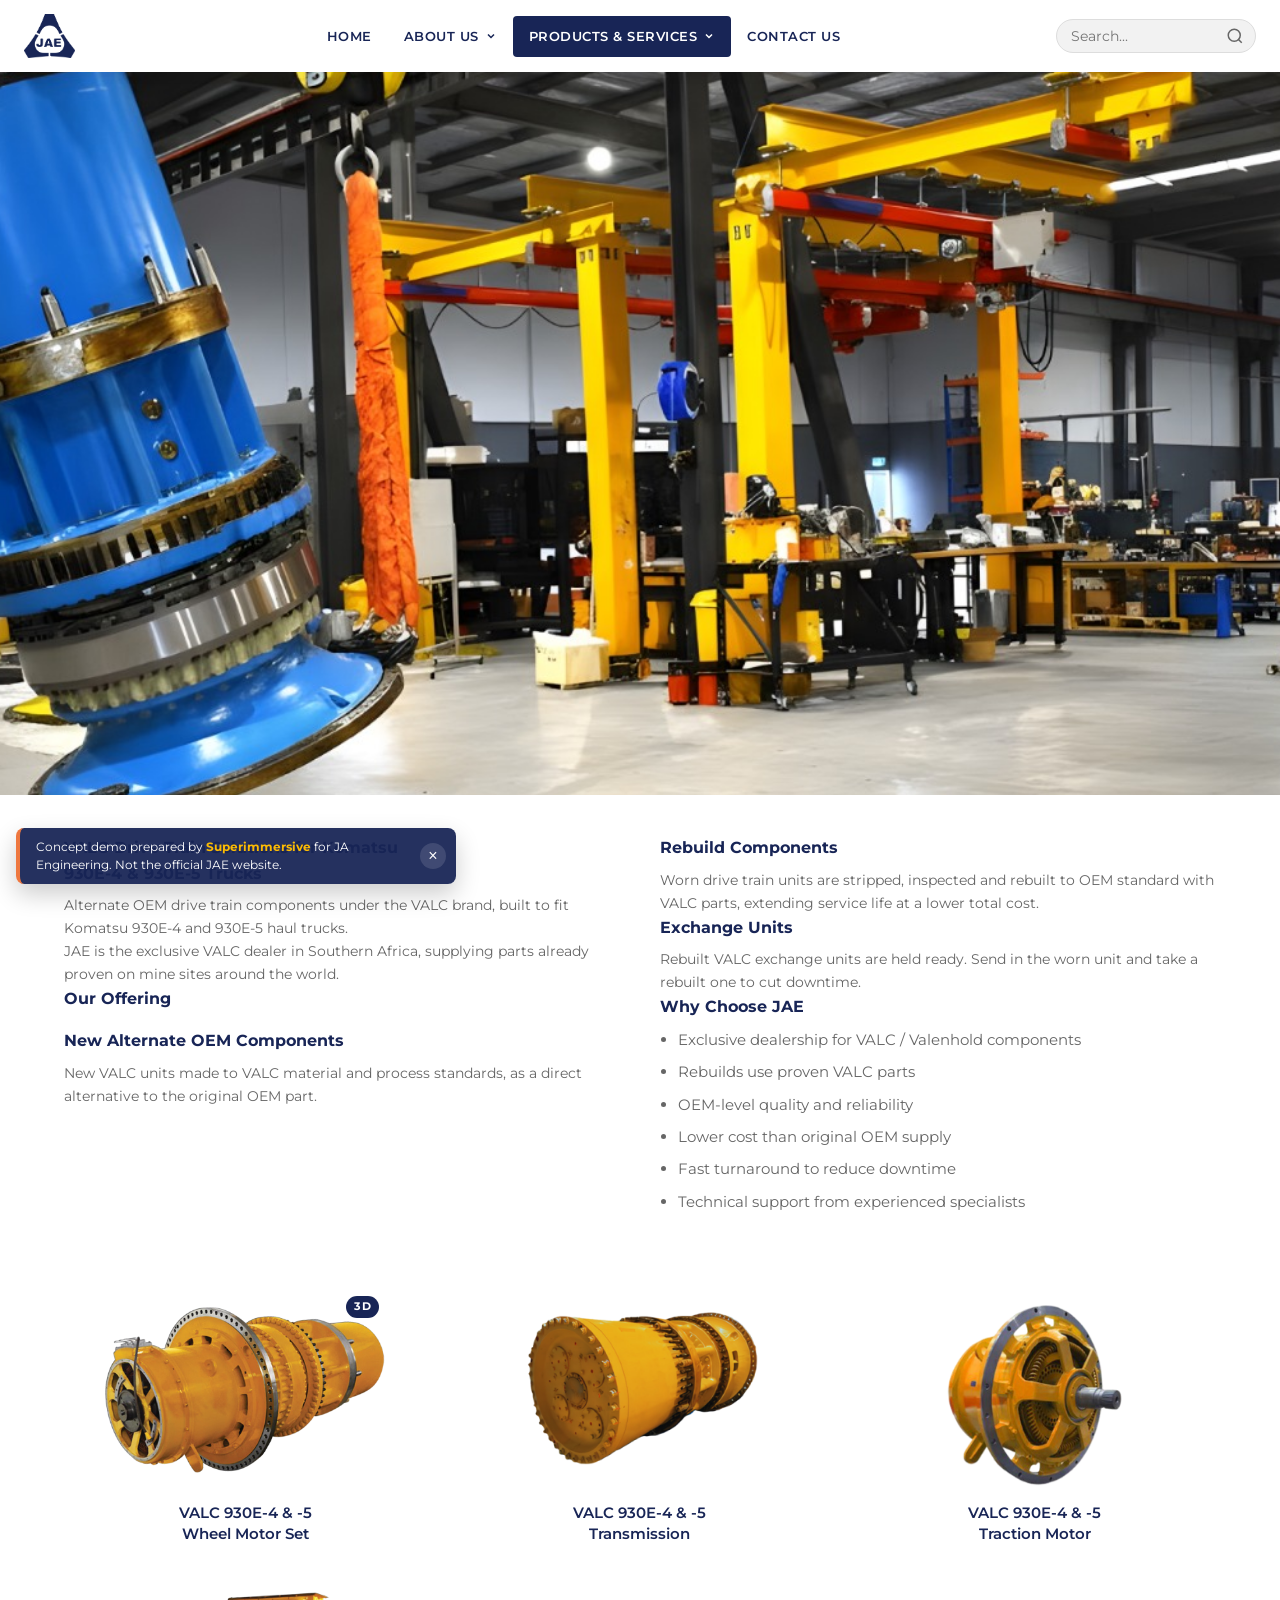
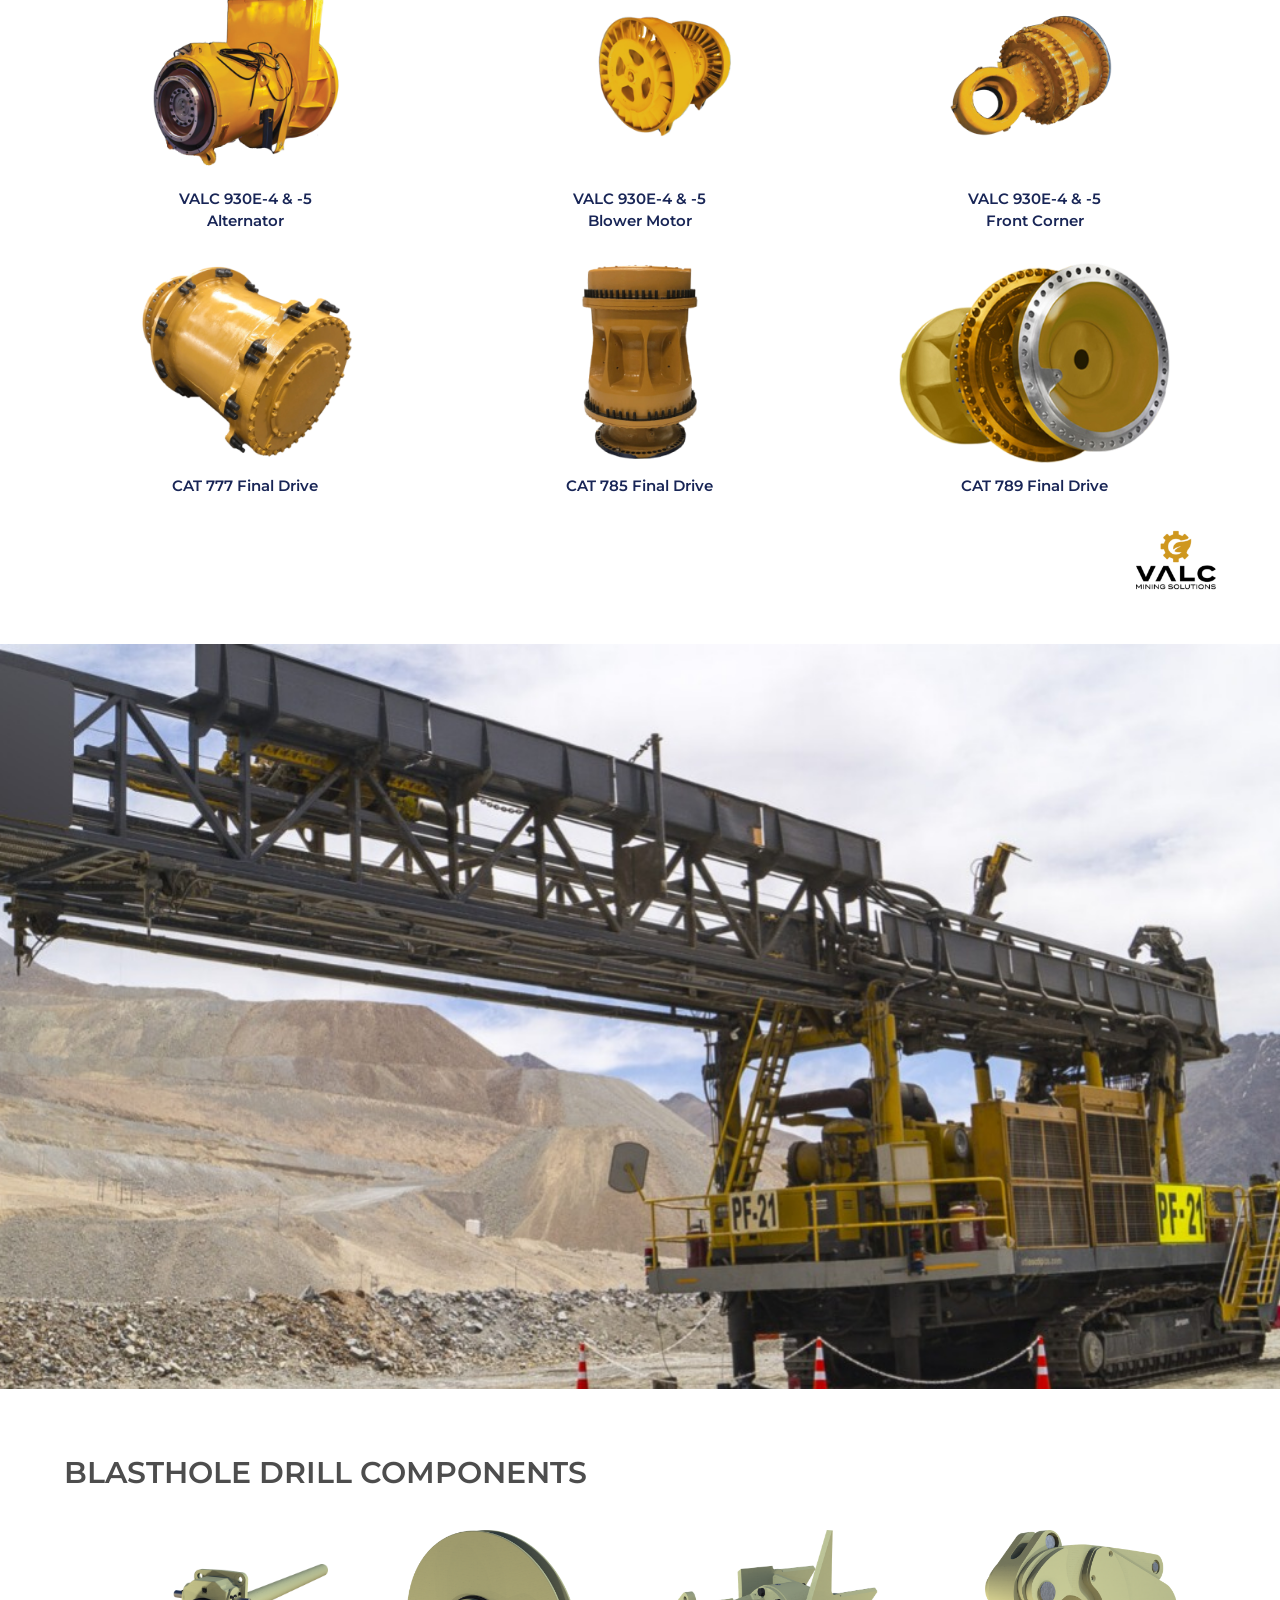
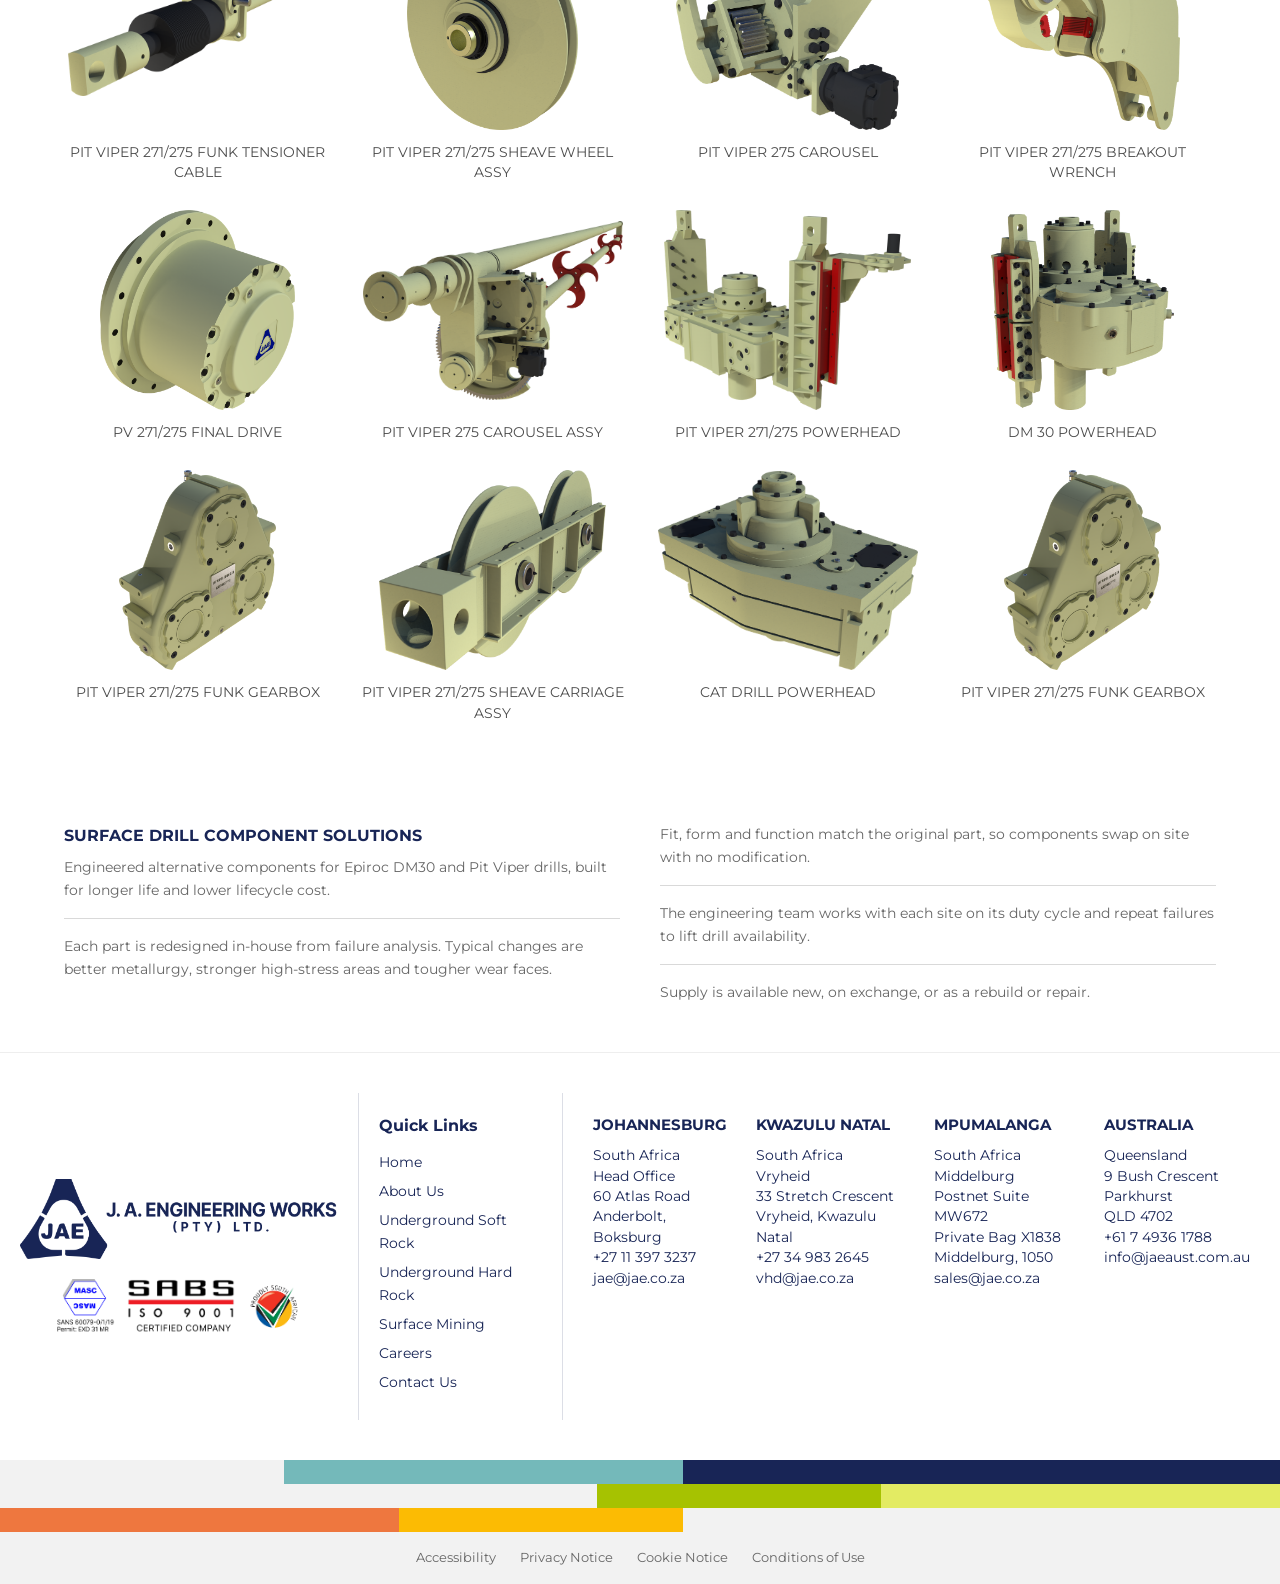
<file: index.html>
<!DOCTYPE html>
<html lang="en">
<head>
  <meta charset="utf-8">
  <meta name="viewport" content="width=device-width, initial-scale=1">
  <meta name="robots" content="noindex, nofollow">
  <title>Surface Mining | JA Engineering</title>
  <link rel="icon" type="image/png" href="images/jae-icon.png">
  <link rel="preconnect" href="https://fonts.googleapis.com">
  <link rel="preconnect" href="https://fonts.gstatic.com" crossorigin>
  <link href="https://fonts.googleapis.com/css2?family=Montserrat:wght@400;600;700&display=swap" rel="stylesheet">
  <link rel="stylesheet" href="css/styles.css">
</head>
<body>
  <nav class="navbar" id="navbar">
    <div class="navbar__inner">
      <a class="navbar__logo" href="#"><img src="images/jae-icon.png" alt="JA Engineering"></a>

      <button class="navbar__toggle" type="button" aria-label="Toggle navigation" aria-expanded="false">&#9776;</button>

      <ul class="navbar__links">
        <li><a href="#">Home</a></li>
        <li class="navbar__dropdown">
          <button type="button">About Us <svg viewBox="0 0 24 24" aria-hidden="true"><polyline points="6 9 12 15 18 9"/></svg></button>
          <ul>
            <li><a href="#">About Us</a></li>
            <li><a href="#">Our History</a></li>
          </ul>
        </li>
        <li class="navbar__dropdown">
          <button type="button" class="is-active">Products &amp; Services <svg viewBox="0 0 24 24" aria-hidden="true"><polyline points="6 9 12 15 18 9"/></svg></button>
          <ul>
            <li><a href="index.html" class="is-current">Surface Mining</a></li>
            <li><a href="#">Underground Soft Rock</a></li>
            <li><a href="underground-hard-rock.html">Underground Hard Rock</a></li>
          </ul>
        </li>
        <li><a href="#">Contact Us</a></li>
      </ul>

      <label class="navbar__search">
        <input type="text" placeholder="Search..." aria-label="Search">
        <svg viewBox="0 0 24 24" aria-hidden="true"><circle cx="11" cy="11" r="8"/><line x1="21" y1="21" x2="16.65" y2="16.65"/></svg>
      </label>
    </div>
  </nav>

  <main>
    <section class="hero hero--top">
      <img src="images/surface-mining-hero.jpg" alt="Surface Mining">
    </section>

    <section class="rows">
      <div class="rows__inner">
        <div class="rows__col">
          <h5>VALC Drive Train Solutions for Komatsu<br>930E-4 &amp; 930E-5 Trucks</h5>
          <p>Alternate OEM drive train components under the VALC brand, built to fit Komatsu 930E-4 and 930E-5 haul trucks.</p>
          <p>JAE is the exclusive VALC dealer in Southern Africa, supplying parts already proven on mine sites around the world.</p>
          <h5>Our Offering</h5>
          <h5>New Alternate OEM Components</h5>
          <p>New VALC units made to VALC material and process standards, as a direct alternative to the original OEM part.</p>
        </div>
        <div class="rows__col">
          <h5>Rebuild Components</h5>
          <p>Worn drive train units are stripped, inspected and rebuilt to OEM standard with VALC parts, extending service life at a lower total cost.</p>
          <h5>Exchange Units</h5>
          <p>Rebuilt VALC exchange units are held ready. Send in the worn unit and take a rebuilt one to cut downtime.</p>
          <h5>Why Choose JAE</h5>
          <ul>
            <li>Exclusive dealership for VALC / Valenhold components</li>
            <li>Rebuilds use proven VALC parts</li>
            <li>OEM-level quality and reliability</li>
            <li>Lower cost than original OEM supply</li>
            <li>Fast turnaround to reduce downtime</li>
            <li>Technical support from experienced specialists</li>
          </ul>
        </div>
      </div>
    </section>

    <section class="products">
      <div class="products__inner">
        <div class="products__grid">
          <figure class="product has-model" data-product="valc-wheel-motor" data-model="models/valc-wheel-motor.glb?v=4" data-usdz="models/valc-wheel-motor.usdz?v=4" data-orbit="-40deg 72deg auto" data-title="VALC 930E-4 &amp; -5 Wheel Motor Set">
            <button type="button" class="product__media" aria-label="View VALC 930E-4 &amp; -5 Wheel Motor Set in 3D">
              <img src="images/products/valc-wheel-motor.png" alt="VALC 930E Wheel Motor Set">
              <span class="product__badge" aria-hidden="true">3D</span>
            </button>
            <figcaption>VALC 930E-4 &amp; -5<br>Wheel Motor Set</figcaption>
            <button type="button" class="product__view">View 3D</button>
          </figure>
          <figure class="product" data-product="valc-transmission">
            <img src="images/products/valc-transmission.png" alt="VALC 930E Transmission">
            <figcaption>VALC 930E-4 &amp; -5<br>Transmission</figcaption>
          </figure>
          <figure class="product" data-product="valc-traction-motor">
            <img src="images/products/valc-traction-motor.png" alt="VALC 930E Traction Motor">
            <figcaption>VALC 930E-4 &amp; -5<br>Traction Motor</figcaption>
          </figure>
          <figure class="product" data-product="valc-alternator">
            <img src="images/products/valc-alternator.png" alt="VALC 930E Alternator">
            <figcaption>VALC 930E-4 &amp; -5<br>Alternator</figcaption>
          </figure>
          <figure class="product" data-product="valc-blower-motor">
            <img src="images/products/valc-blower-motor.png" alt="VALC 930E Blower Motor">
            <figcaption>VALC 930E-4 &amp; -5<br>Blower Motor</figcaption>
          </figure>
          <figure class="product" data-product="valc-front-corner">
            <img src="images/products/valc-front-corner.png" alt="VALC 930E Front Corner">
            <figcaption>VALC 930E-4 &amp; -5<br>Front Corner</figcaption>
          </figure>
          <figure class="product" data-product="cat-777-final-drive">
            <img src="images/products/cat-777-final-drive.png" alt="CAT 777 Final Drive">
            <figcaption>CAT 777 Final Drive</figcaption>
          </figure>
          <figure class="product" data-product="cat-785-final-drive">
            <img src="images/products/cat-785-final-drive.png" alt="CAT 785 Final Drive">
            <figcaption>CAT 785 Final Drive</figcaption>
          </figure>
          <figure class="product" data-product="cat-789-final-drive">
            <img src="images/products/cat-789-final-drive.png" alt="CAT 789 Final Drive">
            <figcaption>CAT 789 Final Drive</figcaption>
          </figure>
        </div>
        <div class="products__brand"><img src="images/valc-logo.png" alt="VALC"></div>
      </div>
    </section>

    <section class="hero">
      <img src="images/surface-mining-banner.png" alt="Blasthole drill on a surface mine">
    </section>

    <section class="drill">
      <div class="drill__inner">
        <h2>BLASTHOLE DRILL COMPONENTS</h2>
        <div class="drill__grid">
          <figure class="part" data-product="pv-funk-tensioner-cable">
            <img src="images/drill/funk-tensioner-cable.png" alt="PIT VIPER 271/275 FUNK TENSIONER CABLE">
            <figcaption>PIT VIPER 271/275 FUNK TENSIONER CABLE</figcaption>
          </figure>
          <figure class="part" data-product="pv-sheave-wheel-assy">
            <img src="images/drill/sheave-wheel-assy.png" alt="PIT VIPER 271/275 SHEAVE WHEEL ASSY">
            <figcaption>PIT VIPER 271/275 SHEAVE WHEEL ASSY</figcaption>
          </figure>
          <figure class="part" data-product="pv-275-carousel">
            <img src="images/drill/carousel.png" alt="PIT VIPER 275 CAROUSEL">
            <figcaption>PIT VIPER 275 CAROUSEL</figcaption>
          </figure>
          <figure class="part" data-product="pv-breakout-wrench">
            <img src="images/drill/breakout-wrench.png" alt="PIT VIPER 271/275 BREAKOUT WRENCH">
            <figcaption>PIT VIPER 271/275 BREAKOUT WRENCH</figcaption>
          </figure>
          <figure class="part" data-product="pv-final-drive">
            <img src="images/drill/final-drive.png" alt="PV 271/275 FINAL DRIVE">
            <figcaption>PV 271/275 FINAL DRIVE</figcaption>
          </figure>
          <figure class="part" data-product="pv-275-carousel-assy">
            <img src="images/drill/carousel-assy.png" alt="PIT VIPER 275 CAROUSEL ASSY">
            <figcaption>PIT VIPER 275 CAROUSEL ASSY</figcaption>
          </figure>
          <figure class="part" data-product="pv-powerhead">
            <img src="images/drill/powerhead.png" alt="PIT VIPER 271/275 POWERHEAD">
            <figcaption>PIT VIPER 271/275 POWERHEAD</figcaption>
          </figure>
          <figure class="part" data-product="dm30-powerhead">
            <img src="images/drill/dm30-powerhead.png" alt="DM 30 POWERHEAD">
            <figcaption>DM 30 POWERHEAD</figcaption>
          </figure>
          <figure class="part" data-product="pv-funk-gearbox">
            <img src="images/drill/funk-gearbox.png" alt="PIT VIPER 271/275 FUNK GEARBOX">
            <figcaption>PIT VIPER 271/275 FUNK GEARBOX</figcaption>
          </figure>
          <figure class="part" data-product="pv-sheave-carriage-assy">
            <img src="images/drill/sheave-carriage-assy.png" alt="PIT VIPER 271/275 SHEAVE CARRIAGE ASSY">
            <figcaption>PIT VIPER 271/275 SHEAVE CARRIAGE ASSY</figcaption>
          </figure>
          <figure class="part" data-product="cat-drill-powerhead">
            <img src="images/drill/cat-drill-powerhead.png" alt="CAT DRILL POWERHEAD">
            <figcaption>CAT DRILL POWERHEAD</figcaption>
          </figure>
          <figure class="part" data-product="pv-funk-gearbox-2">
            <img src="images/drill/funk-gearbox.png" alt="PIT VIPER 271/275 FUNK GEARBOX">
            <figcaption>PIT VIPER 271/275 FUNK GEARBOX</figcaption>
          </figure>
        </div>
      </div>
    </section>

    <section class="rows rows--last">
      <div class="rows__inner">
        <div class="rows__col">
          <h5>SURFACE DRILL COMPONENT SOLUTIONS</h5>
          <p>Engineered alternative components for Epiroc DM30 and Pit Viper drills, built for longer life and lower lifecycle cost.</p>
          <hr>
          <p>Each part is redesigned in-house from failure analysis. Typical changes are better metallurgy, stronger high-stress areas and tougher wear faces.</p>
        </div>
        <div class="rows__col">
          <p>Fit, form and function match the original part, so components swap on site with no modification.</p>
          <hr>
          <p>The engineering team works with each site on its duty cycle and repeat failures to lift drill availability.</p>
          <hr>
          <p>Supply is available new, on exchange, or as a rebuild or repair.</p>
        </div>
      </div>
    </section>
  </main>

  <footer class="footer">
    <div class="footer__content">
      <div class="footer__logos">
        <img class="footer__main-logo" src="images/footer-logo.png" alt="J.A. Engineering Works (Pty) Ltd">
        <div class="footer__certs">
          <img src="images/cert-iso.png" alt="ISO Certification">
          <img src="images/cert-quality.png" alt="Quality Certification">
          <img src="images/cert-proudly-sa.png" alt="Proudly South African">
        </div>
      </div>

      <div class="footer__links">
        <h4>Quick Links</h4>
        <ul>
          <li><a href="#">Home</a></li>
          <li><a href="#">About Us</a></li>
          <li><a href="#">Underground Soft Rock</a></li>
          <li><a href="underground-hard-rock.html">Underground Hard Rock</a></li>
          <li><a href="index.html">Surface Mining</a></li>
          <li><a href="#">Careers</a></li>
          <li><a href="#">Contact Us</a></li>
        </ul>
      </div>

      <div class="footer__offices">
        <div class="office">
          <h4>Johannesburg</h4>
          <p>South Africa</p>
          <p>Head Office</p>
          <p>60 Atlas Road</p>
          <p>Anderbolt, Boksburg</p>
          <p><a href="tel:+27113973237">+27 11 397 3237</a></p>
          <p><a href="mailto:jae@jae.co.za">jae@jae.co.za</a></p>
        </div>
        <div class="office">
          <h4>Kwazulu Natal</h4>
          <p>South Africa</p>
          <p>Vryheid</p>
          <p>33 Stretch Crescent</p>
          <p>Vryheid, Kwazulu Natal</p>
          <p><a href="tel:+27349832645">+27 34 983 2645</a></p>
          <p><a href="mailto:vhd@jae.co.za">vhd@jae.co.za</a></p>
        </div>
        <div class="office">
          <h4>Mpumalanga</h4>
          <p>South Africa</p>
          <p>Middelburg</p>
          <p>Postnet Suite MW672</p>
          <p>Private Bag X1838</p>
          <p>Middelburg, 1050</p>
          <p><a href="mailto:sales@jae.co.za">sales@jae.co.za</a></p>
        </div>
        <div class="office">
          <h4>Australia</h4>
          <p>Queensland</p>
          <p>9 Bush Crescent</p>
          <p>Parkhurst</p>
          <p>QLD 4702</p>
          <p><a href="tel:+61749361788">+61 7 4936 1788</a></p>
          <p><a href="mailto:info@jaeaust.com.au">info@jaeaust.com.au</a></p>
        </div>
      </div>
    </div>

    <div class="stripes" aria-hidden="true">
      <div><span style="width:22.15%;background:#F2F2F2"></span><span style="width:31.21%;background:#74B9BA"></span><span style="width:46.64%;background:#182556"></span></div>
      <div><span style="width:46.64%;background:#F2F2F2"></span><span style="width:22.15%;background:#A6C201"></span><span style="width:31.21%;background:#E3EB63"></span></div>
      <div><span style="width:31.21%;background:#EE773F"></span><span style="width:22.15%;background:#FCBB03"></span><span style="width:46.64%;background:#F2F2F2"></span></div>
    </div>

    <div class="footer__bottom">
      <a href="#">Accessibility</a>
      <a href="#">Privacy Notice</a>
      <a href="#">Cookie Notice</a>
      <a href="#">Conditions of Use</a>
    </div>
  </footer>

  <div class="viewer" id="viewer" role="dialog" aria-modal="true" aria-labelledby="viewer-title" hidden>
    <div class="viewer__backdrop" data-close></div>
    <div class="viewer__panel">
      <header class="viewer__head">
        <h3 id="viewer-title"></h3>
        <button type="button" class="viewer__close" data-close aria-label="Close">&times;</button>
      </header>
      <div class="viewer__stage">
        <div class="viewer__load" role="status" aria-live="polite">
          <span class="viewer__spin" aria-hidden="true"></span>
          <span>Loading model</span>
        </div>
        <div class="viewer__qr" hidden>
          <div class="viewer__qr-card">
            <button type="button" class="viewer__qr-close" aria-label="Close scan code">&times;</button>
            <p class="viewer__qr-title">Scan with your phone</p>
            <canvas width="220" height="220"></canvas>
            <p class="viewer__qr-note">Opens this model in AR on your phone, ready to place in your space.</p>
            <p class="viewer__qr-url"></p>
          </div>
        </div>
      </div>
      <footer class="viewer__bar">
        <p class="viewer__hint">Drag to rotate. Scroll or pinch to zoom.</p>
        <button type="button" class="viewer__ar">
          <svg viewBox="0 0 24 24" aria-hidden="true"><path d="M12 2 3 7v10l9 5 9-5V7l-9-5Z"/><path d="m3 7 9 5 9-5M12 12v10"/></svg>
          <span>View in AR</span>
        </button>
      </footer>
    </div>
  </div>

  <aside class="demo-banner" role="note">
    <span>Concept demo prepared by <strong>Superimmersive</strong> for JA Engineering. Not the official JAE website.</span>
    <button type="button" class="demo-banner__close" aria-label="Hide notice">&times;</button>
  </aside>

  <script src="js/main.js"></script>
  <script src="js/qrcode.min.js"></script>
  <script src="js/viewer.js"></script>
</body>
</html>
</file>
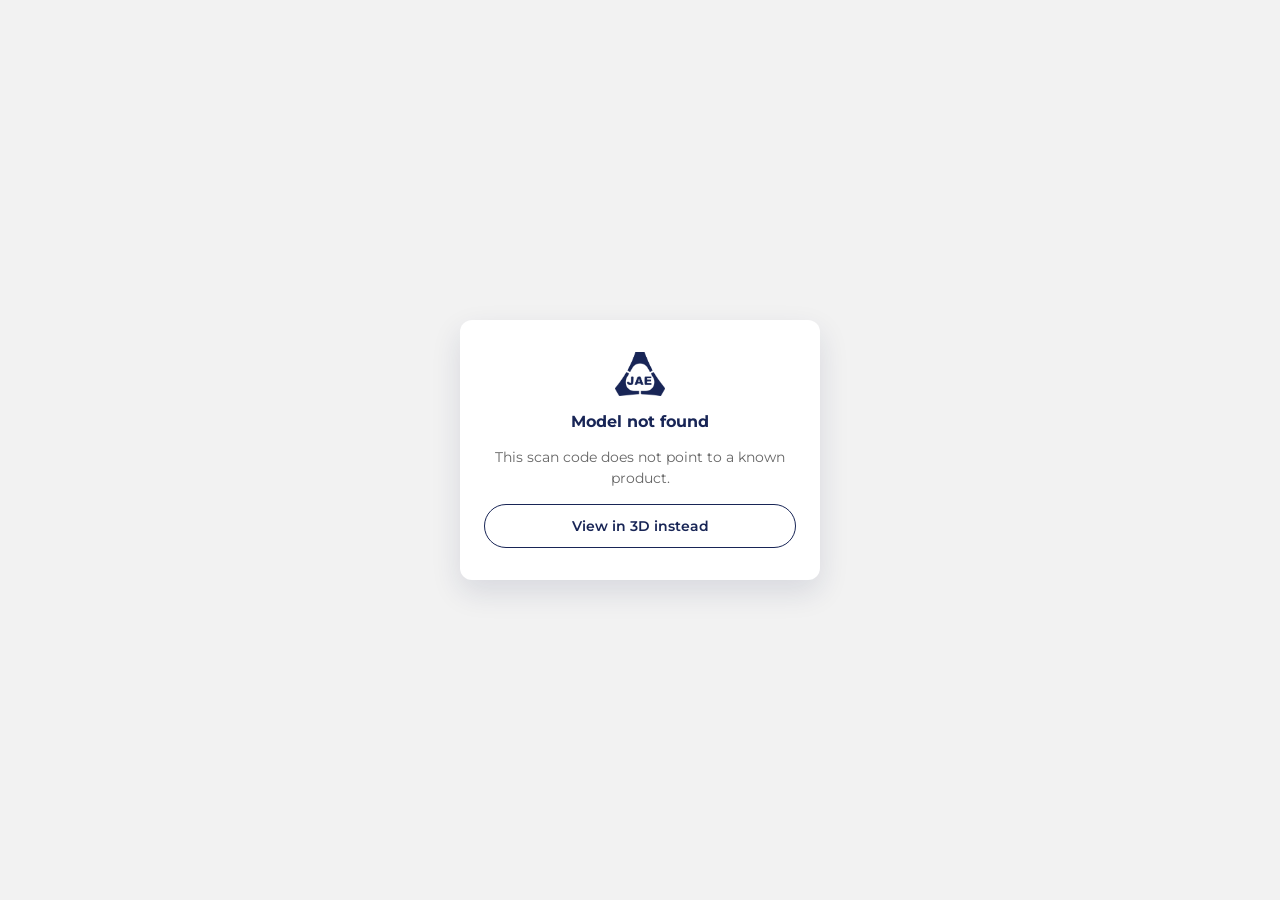
<file: ar.html>
<!DOCTYPE html>
<html lang="en">
<head>
  <meta charset="utf-8">
  <meta name="viewport" content="width=device-width, initial-scale=1">
  <meta name="robots" content="noindex, nofollow">
  <title>View in AR | JA Engineering</title>
  <link rel="icon" type="image/png" href="images/jae-icon.png">
  <link href="https://fonts.googleapis.com/css2?family=Montserrat:wght@400;600;700&display=swap" rel="stylesheet">
  <style>
    * { box-sizing: border-box; margin: 0; }
    body {
      display: flex;
      min-height: 100vh;
      align-items: center;
      justify-content: center;
      padding: 24px;
      background: #f2f2f2;
      color: #182556;
      font-family: "Montserrat", "Helvetica Neue", Arial, sans-serif;
      text-align: center;
    }
    main {
      display: flex;
      flex-direction: column;
      align-items: center;
      gap: 16px;
      width: min(360px, 100%);
      padding: 32px 24px;
      border-radius: 12px;
      background: #fff;
      box-shadow: 0 12px 30px rgba(24, 37, 86, 0.12);
    }
    .logo { height: 44px; }
    h1 { font-size: 1rem; font-weight: 700; }
    p { color: #666; font-size: 0.85rem; line-height: 1.5; }
    .actions { display: flex; flex-direction: column; gap: 10px; width: 100%; }
    .button {
      display: inline-flex;
      align-items: center;
      justify-content: center;
      gap: 8px;
      padding: 12px 20px;
      border-radius: 999px;
      background: #182556;
      color: #fff;
      font-size: 0.9rem;
      font-weight: 600;
      text-decoration: none;
    }
    .button img { width: 22px; height: 22px; }
    .button--ghost { border: 1px solid #182556; background: #fff; color: #182556; }
    body.is-tap { cursor: pointer; }
    body.is-tap #open-ar { padding: 16px 24px; font-size: 1rem; }
    [hidden] { display: none !important; }
  </style>
</head>
<body>
  <main>
    <img class="logo" src="images/jae-icon.png" alt="JA Engineering">
    <h1 id="title">Opening AR</h1>
    <p id="status">Starting the AR viewer on your phone.</p>
    <div class="actions">
      <a class="button" id="open-ar" href="#" rel="ar" hidden>
        <img src="images/jae-icon.png" alt="">
        <span>Open in AR</span>
      </a>
      <a class="button button--ghost" id="open-3d" href="index.html">View in 3D instead</a>
    </div>
  </main>

  <script>
    (function () {
      var params = new URLSearchParams(location.search);
      var id = params.get("m") || "";
      var name = params.get("t") || "3D model";
      var title = document.getElementById("title");
      var status = document.getElementById("status");
      var openAr = document.getElementById("open-ar");
      var open3d = document.getElementById("open-3d");

      if (!/^[a-z0-9-]+$/.test(id)) {
        title.textContent = "Model not found";
        status.textContent = "This scan code does not point to a known product.";
        return;
      }

      var pageUrl = new URL("index.html#3d=" + id, location.href).href;
      var MODEL_VERSION = "4";
      var glbUrl = new URL("models/" + id + ".glb?v=" + MODEL_VERSION, location.href).href;
      var usdzUrl = new URL("models/" + id + ".usdz?v=" + MODEL_VERSION, location.href).href;
      open3d.href = pageUrl;
      title.textContent = name;

      var ua = navigator.userAgent;
      var isIOS = /iPad|iPhone|iPod/.test(ua) || (navigator.platform === "MacIntel" && navigator.maxTouchPoints > 1);
      var isAndroid = /Android/i.test(ua);

      if (isIOS) {
        openAr.href = usdzUrl;
        openAr.hidden = false;
        title.textContent = name;
        status.textContent = "Tap anywhere to place it in your space.";
        document.body.classList.add("is-tap");
        document.body.addEventListener("click", function (event) {
          if (event.target.closest("a")) return;
          openAr.click();
        });
        try {
          openAr.click();
        } catch (err) {}
        return;
      }

      if (isAndroid) {
        var sceneViewer = "intent://arvr.google.com/scene-viewer/1.2"
          + "?file=" + encodeURIComponent(glbUrl)
          + "&mode=ar_preferred"
          + "&title=" + encodeURIComponent(name)
          + "&resizable=true"
          + "#Intent;scheme=https;package=com.google.android.googlequicksearchbox;"
          + "action=android.intent.action.VIEW;"
          + "S.browser_fallback_url=" + encodeURIComponent(pageUrl) + ";end;";
        openAr.removeAttribute("rel");
        openAr.href = sceneViewer;
        openAr.hidden = false;
        status.textContent = "If AR does not open, tap Open in AR.";
        location.replace(sceneViewer);
        return;
      }

      status.textContent = "AR needs a phone or tablet. Opening the 3D view instead.";
      location.replace(pageUrl);
    })();
  </script>
</body>
</html>
</file>
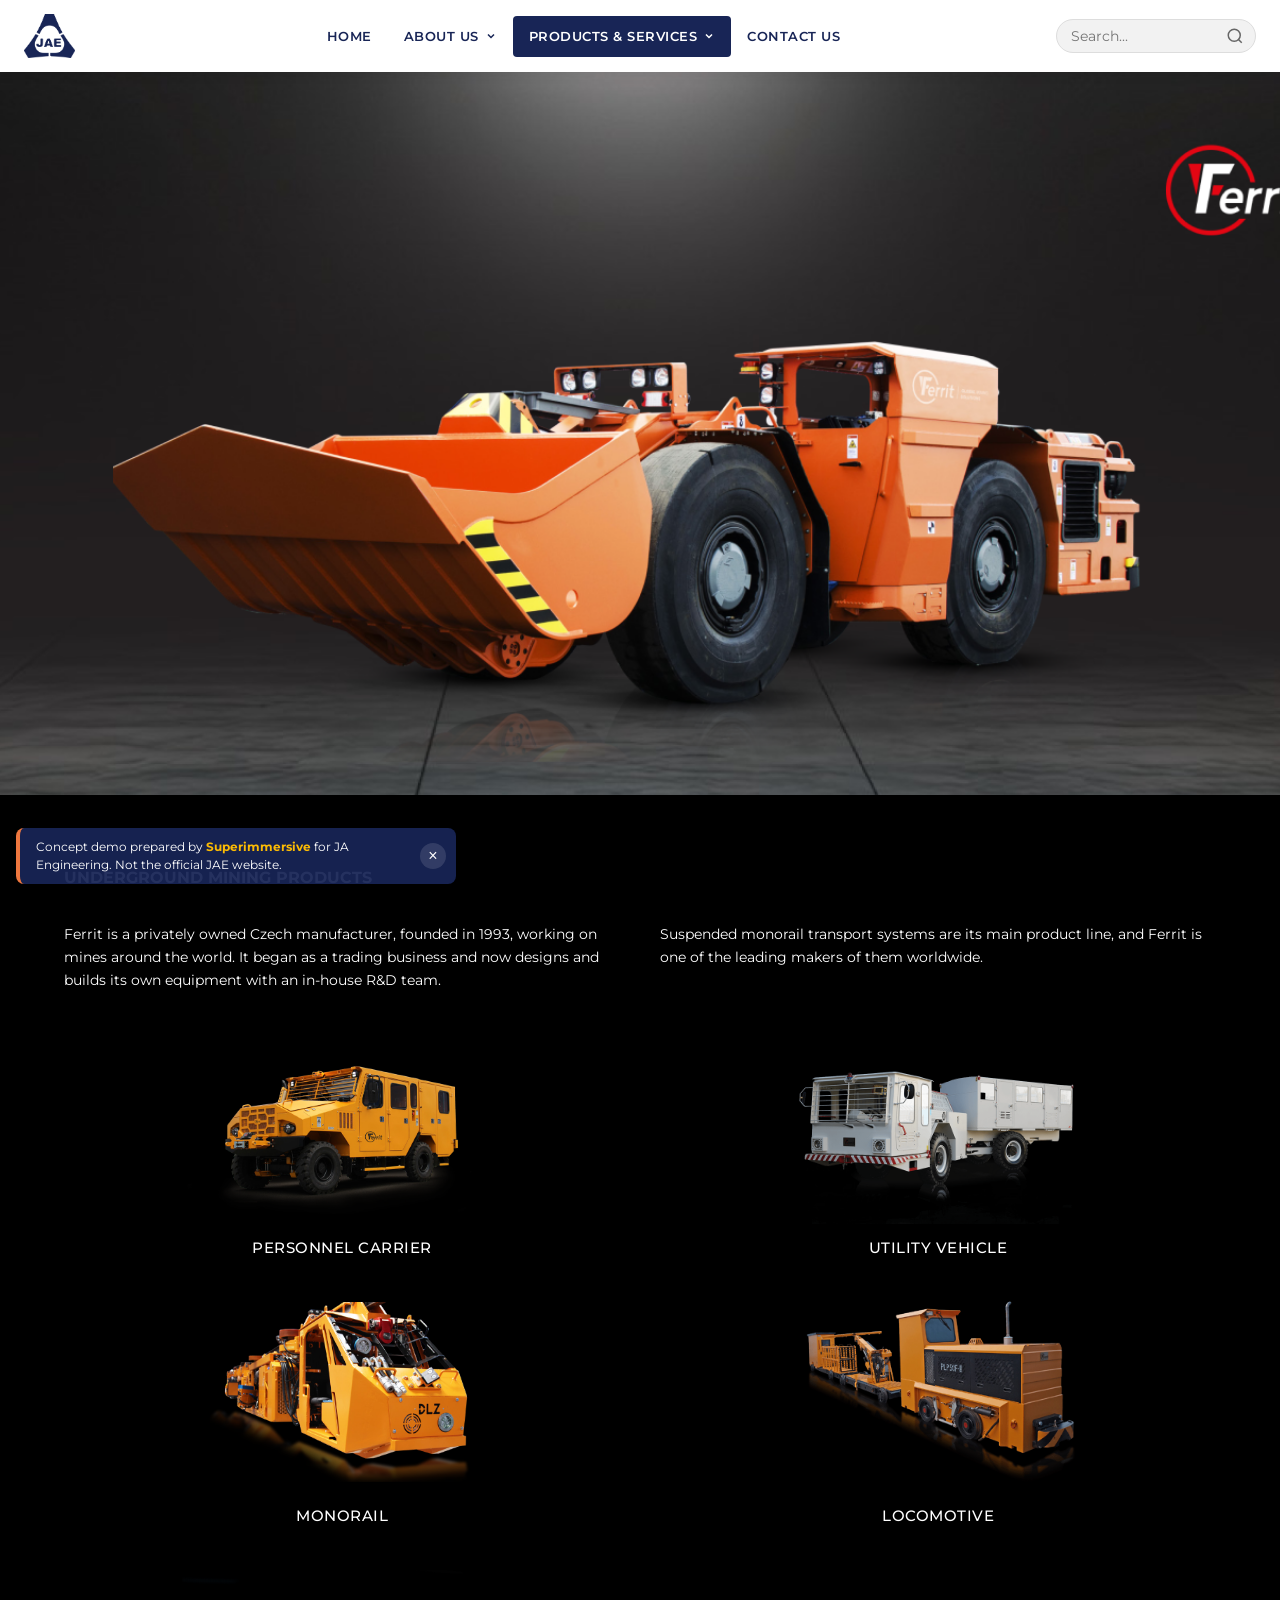
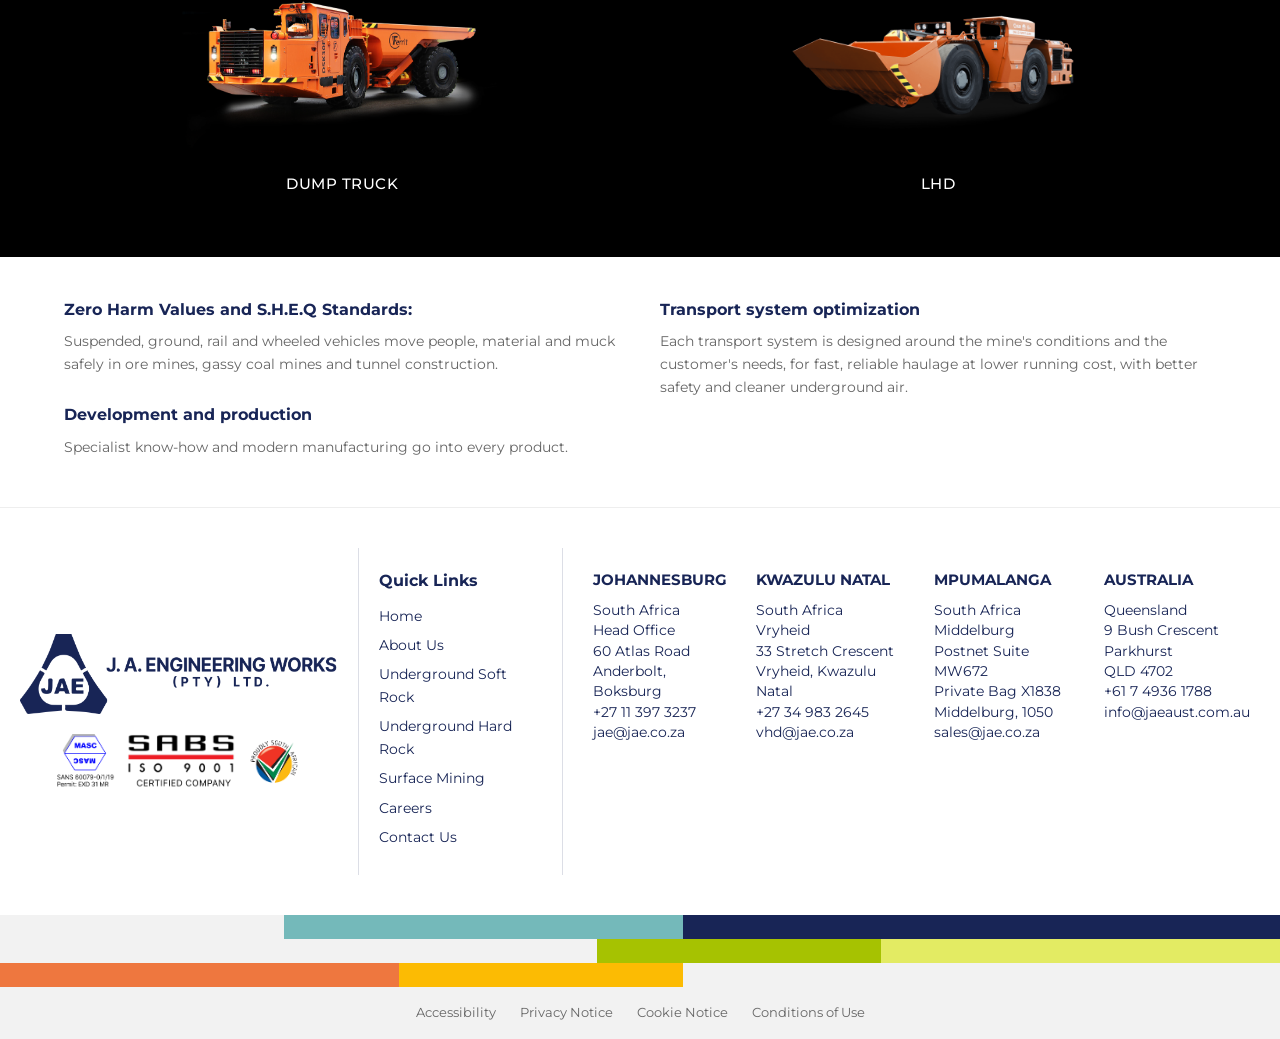
<file: underground-hard-rock.html>
<!DOCTYPE html>
<html lang="en">
<head>
  <meta charset="utf-8">
  <meta name="viewport" content="width=device-width, initial-scale=1">
  <meta name="robots" content="noindex, nofollow">
  <title>Underground Hard Rock | JA Engineering</title>
  <link rel="icon" type="image/png" href="images/jae-icon.png">
  <link rel="preconnect" href="https://fonts.googleapis.com">
  <link rel="preconnect" href="https://fonts.gstatic.com" crossorigin>
  <link href="https://fonts.googleapis.com/css2?family=Montserrat:wght@400;600;700&display=swap" rel="stylesheet">
  <link rel="stylesheet" href="css/styles.css">
</head>
<body>
  <nav class="navbar" id="navbar">
    <div class="navbar__inner">
      <a class="navbar__logo" href="#"><img src="images/jae-icon.png" alt="JA Engineering"></a>

      <button class="navbar__toggle" type="button" aria-label="Toggle navigation" aria-expanded="false">&#9776;</button>

      <ul class="navbar__links">
        <li><a href="#">Home</a></li>
        <li class="navbar__dropdown">
          <button type="button">About Us <svg viewBox="0 0 24 24" aria-hidden="true"><polyline points="6 9 12 15 18 9"/></svg></button>
          <ul>
            <li><a href="#">About Us</a></li>
            <li><a href="#">Our History</a></li>
          </ul>
        </li>
        <li class="navbar__dropdown">
          <button type="button" class="is-active">Products &amp; Services <svg viewBox="0 0 24 24" aria-hidden="true"><polyline points="6 9 12 15 18 9"/></svg></button>
          <ul>
            <li><a href="index.html">Surface Mining</a></li>
            <li><a href="#">Underground Soft Rock</a></li>
            <li><a href="underground-hard-rock.html" class="is-current">Underground Hard Rock</a></li>
          </ul>
        </li>
        <li><a href="#">Contact Us</a></li>
      </ul>

      <label class="navbar__search">
        <input type="text" placeholder="Search..." aria-label="Search">
        <svg viewBox="0 0 24 24" aria-hidden="true"><circle cx="11" cy="11" r="8"/><line x1="21" y1="21" x2="16.65" y2="16.65"/></svg>
      </label>
    </div>
  </nav>

  <main>
    <section class="hero hero--top">
      <img src="images/hard-rock/hero.png" alt="Underground Hard Rock">
    </section>

    <section class="fleet">
      <div class="fleet__inner">
        <h5>UNDERGROUND MINING PRODUCTS</h5>
        <div class="fleet__intro">
          <p>Ferrit is a privately owned Czech manufacturer, founded in 1993, working on mines around the world. It began as a trading business and now designs and builds its own equipment with an in-house R&amp;D team.</p>
          <p>Suspended monorail transport systems are its main product line, and Ferrit is one of the leading makers of them worldwide.</p>
        </div>
        <div class="fleet__grid">
          <figure class="vehicle" data-product="ferrit-personnel-carrier">
            <img src="images/hard-rock/personnel-carrier.png" alt="Personnel Carrier">
            <figcaption>PERSONNEL CARRIER</figcaption>
          </figure>
          <figure class="vehicle" data-product="ferrit-utility-vehicle">
            <img src="images/hard-rock/utility-vehicle.png" alt="Utility Vehicle">
            <figcaption>UTILITY VEHICLE</figcaption>
          </figure>
          <figure class="vehicle" data-product="ferrit-monorail">
            <img src="images/hard-rock/monorail.png" alt="Monorail">
            <figcaption>MONORAIL</figcaption>
          </figure>
          <figure class="vehicle" data-product="ferrit-locomotive">
            <img src="images/hard-rock/locomotive.png" alt="Locomotive">
            <figcaption>LOCOMOTIVE</figcaption>
          </figure>
          <figure class="vehicle" data-product="ferrit-dump-truck">
            <img src="images/hard-rock/dump-truck.png" alt="Dump Truck">
            <figcaption>DUMP TRUCK</figcaption>
          </figure>
          <figure class="vehicle" data-product="ferrit-lhd">
            <img src="images/hard-rock/lhd.png" alt="LHD">
            <figcaption>LHD</figcaption>
          </figure>
        </div>
      </div>
    </section>

    <section class="rows rows--last">
      <div class="rows__inner">
        <div class="rows__col">
          <h5>Zero Harm Values and S.H.E.Q Standards:</h5>
          <p>Suspended, ground, rail and wheeled vehicles move people, material and muck safely in ore mines, gassy coal mines and tunnel construction.</p>
          <br>
          <h5>Development and production</h5>
          <p>Specialist know-how and modern manufacturing go into every product.</p>
        </div>
        <div class="rows__col">
          <h5>Transport system optimization</h5>
          <p>Each transport system is designed around the mine's conditions and the customer's needs, for fast, reliable haulage at lower running cost, with better safety and cleaner underground air.</p>
        </div>
      </div>
    </section>
  </main>

  <footer class="footer">
    <div class="footer__content">
      <div class="footer__logos">
        <img class="footer__main-logo" src="images/footer-logo.png" alt="J.A. Engineering Works (Pty) Ltd">
        <div class="footer__certs">
          <img src="images/cert-iso.png" alt="ISO Certification">
          <img src="images/cert-quality.png" alt="Quality Certification">
          <img src="images/cert-proudly-sa.png" alt="Proudly South African">
        </div>
      </div>

      <div class="footer__links">
        <h4>Quick Links</h4>
        <ul>
          <li><a href="#">Home</a></li>
          <li><a href="#">About Us</a></li>
          <li><a href="#">Underground Soft Rock</a></li>
          <li><a href="underground-hard-rock.html">Underground Hard Rock</a></li>
          <li><a href="index.html">Surface Mining</a></li>
          <li><a href="#">Careers</a></li>
          <li><a href="#">Contact Us</a></li>
        </ul>
      </div>

      <div class="footer__offices">
        <div class="office">
          <h4>Johannesburg</h4>
          <p>South Africa</p>
          <p>Head Office</p>
          <p>60 Atlas Road</p>
          <p>Anderbolt, Boksburg</p>
          <p><a href="tel:+27113973237">+27 11 397 3237</a></p>
          <p><a href="mailto:jae@jae.co.za">jae@jae.co.za</a></p>
        </div>
        <div class="office">
          <h4>Kwazulu Natal</h4>
          <p>South Africa</p>
          <p>Vryheid</p>
          <p>33 Stretch Crescent</p>
          <p>Vryheid, Kwazulu Natal</p>
          <p><a href="tel:+27349832645">+27 34 983 2645</a></p>
          <p><a href="mailto:vhd@jae.co.za">vhd@jae.co.za</a></p>
        </div>
        <div class="office">
          <h4>Mpumalanga</h4>
          <p>South Africa</p>
          <p>Middelburg</p>
          <p>Postnet Suite MW672</p>
          <p>Private Bag X1838</p>
          <p>Middelburg, 1050</p>
          <p><a href="mailto:sales@jae.co.za">sales@jae.co.za</a></p>
        </div>
        <div class="office">
          <h4>Australia</h4>
          <p>Queensland</p>
          <p>9 Bush Crescent</p>
          <p>Parkhurst</p>
          <p>QLD 4702</p>
          <p><a href="tel:+61749361788">+61 7 4936 1788</a></p>
          <p><a href="mailto:info@jaeaust.com.au">info@jaeaust.com.au</a></p>
        </div>
      </div>
    </div>

    <div class="stripes" aria-hidden="true">
      <div><span style="width:22.15%;background:#F2F2F2"></span><span style="width:31.21%;background:#74B9BA"></span><span style="width:46.64%;background:#182556"></span></div>
      <div><span style="width:46.64%;background:#F2F2F2"></span><span style="width:22.15%;background:#A6C201"></span><span style="width:31.21%;background:#E3EB63"></span></div>
      <div><span style="width:31.21%;background:#EE773F"></span><span style="width:22.15%;background:#FCBB03"></span><span style="width:46.64%;background:#F2F2F2"></span></div>
    </div>

    <div class="footer__bottom">
      <a href="#">Accessibility</a>
      <a href="#">Privacy Notice</a>
      <a href="#">Cookie Notice</a>
      <a href="#">Conditions of Use</a>
    </div>
  </footer>

  <aside class="demo-banner" role="note">
    <span>Concept demo prepared by <strong>Superimmersive</strong> for JA Engineering. Not the official JAE website.</span>
    <button type="button" class="demo-banner__close" aria-label="Hide notice">&times;</button>
  </aside>

  <script src="js/main.js"></script>
</body>
</html>
</file>
<file: css/styles.css>
:root {
  --navy: #182556;
  --teal: #74b9ba;
  --orange: #ee773f;
  --grey: #f2f2f2;
  --text: #333;
  --text-light: #666;
  --heading-grey: #4d4d4d;
  --font: "Montserrat", "Helvetica Neue", Arial, sans-serif;
  --nav-height: 72px;
}

*,
*::before,
*::after {
  box-sizing: border-box;
  margin: 0;
  padding: 0;
}

html,
body {
  font-family: var(--font);
  color: var(--text);
  line-height: 1.6;
  scroll-behavior: smooth;
  overflow-x: hidden;
}

img {
  max-width: 100%;
  display: block;
}

a {
  color: inherit;
  text-decoration: none;
}

ul {
  list-style: none;
}

/* Navbar */

.navbar {
  position: fixed;
  inset: 0 0 auto;
  z-index: 1000;
  background: #fff;
  box-shadow: 0 2px 12px rgba(0, 0, 0, 0.08);
  transition: box-shadow 0.3s ease;
}

.navbar.is-scrolled {
  box-shadow: 0 2px 20px rgba(0, 0, 0, 0.15);
}

.navbar__inner {
  position: relative;
  display: flex;
  align-items: center;
  gap: 16px;
  max-width: 1400px;
  height: var(--nav-height);
  margin: 0 auto;
  padding: 0 24px;
}

.navbar__logo {
  flex-shrink: 0;
  margin-right: 36px;
}

.navbar__logo img {
  height: 44px;
  width: auto;
}

.navbar__toggle {
  display: none;
  margin-left: auto;
  border: 0;
  background: none;
  color: var(--navy);
  font-size: 1.5rem;
  cursor: pointer;
}

.navbar__links {
  display: flex;
  flex: 1;
  align-items: center;
  justify-content: center;
}

.navbar__links > li {
  position: relative;
}

.navbar__links > li > a,
.navbar__links > li > button {
  display: inline-flex;
  align-items: center;
  gap: 6px;
  padding: 10px 16px;
  border: 0;
  border-radius: 4px;
  background: none;
  color: var(--navy);
  font: 600 0.82rem/1.6 var(--font);
  letter-spacing: 0.5px;
  text-transform: uppercase;
  white-space: nowrap;
  cursor: pointer;
  transition: background 0.3s, color 0.3s;
}

.navbar__links > li > a:hover,
.navbar__links > li > button:hover,
.navbar__links > li > .is-active {
  background: var(--navy);
  color: #fff;
}

.navbar__links svg {
  width: 12px;
  height: 12px;
  fill: none;
  stroke: currentColor;
  stroke-width: 3;
}

.navbar__dropdown > ul {
  position: absolute;
  top: calc(100% + 6px);
  left: 0;
  min-width: 220px;
  padding: 8px 0;
  border-radius: 6px;
  background: #fff;
  box-shadow: 0 12px 28px rgba(0, 0, 0, 0.14);
  opacity: 0;
  visibility: hidden;
  transform: translateY(-4px);
  transition: opacity 0.2s, transform 0.2s, visibility 0.2s;
}

.navbar__dropdown:hover > ul,
.navbar__dropdown:focus-within > ul {
  opacity: 1;
  visibility: visible;
  transform: none;
}

.navbar__dropdown > ul a {
  display: block;
  padding: 9px 18px;
  color: var(--navy);
  font-size: 0.82rem;
  font-weight: 500;
}

.navbar__dropdown > ul a:hover,
.navbar__dropdown > ul a.is-current {
  color: var(--orange);
}

.navbar__search {
  position: relative;
  flex-shrink: 0;
  margin-left: auto;
}

.navbar__search input {
  width: 200px;
  padding: 8px 36px 8px 14px;
  border: 1px solid #ddd;
  border-radius: 20px;
  outline: none;
  background: var(--grey);
  font: 0.85rem var(--font);
  transition: border-color 0.3s, width 0.3s;
}

.navbar__search input:focus {
  width: 240px;
  border-color: var(--orange);
}

.navbar__search svg {
  position: absolute;
  top: 50%;
  right: 12px;
  width: 18px;
  height: 18px;
  fill: none;
  stroke: var(--text-light);
  stroke-width: 2;
  transform: translateY(-50%);
  pointer-events: none;
}

/* Hero banners */

main {
  padding-top: 30px;
}

.hero {
  position: relative;
  height: 85vh;
  overflow: hidden;
}

.hero--top {
  background: #0f1f3b;
}

.hero img {
  width: 100%;
  height: 100%;
  object-fit: cover;
  object-position: center 20px;
}

/* Two-column text rows */

.rows {
  padding: 40px 0 20px;
  background: #fff;
}

.rows__inner {
  display: flex;
  gap: 40px;
  max-width: 1200px;
  margin: 0 auto;
  padding: 0 24px;
}

.rows__col {
  flex: 1;
}

.rows h5 {
  margin-bottom: 8px;
  color: var(--navy);
  font-size: 1rem;
  font-weight: 700;
}

.rows p {
  margin: 0;
  color: var(--text-light);
  font-size: 0.9rem;
  line-height: 1.6;
}

.rows h5 + h5 {
  margin-top: 16px;
}

.rows ul {
  padding-left: 18px;
  list-style: disc;
  color: var(--text-light);
  font-size: 0.95rem;
}

.rows li {
  margin-bottom: 8px;
}

.rows hr {
  margin: 16px 0;
  border: 0;
  border-top: 1px solid #d9d9d9;
}

.rows--last {
  padding-bottom: 48px;
}

/* VALC product grid */

.products {
  padding: 48px 0 0;
  background: #fff;
}

.products__inner,
.drill__inner {
  max-width: 1200px;
  margin: 0 auto;
  padding: 0 24px;
}

.products__grid {
  display: grid;
  grid-template-columns: repeat(3, 1fr);
  gap: 32px;
}

.product,
.part {
  display: flex;
  flex-direction: column;
  align-items: center;
  text-align: center;
}

.product img {
  width: 100%;
  max-width: 280px;
  height: 200px;
  object-fit: contain;
}

.product figcaption {
  margin-top: auto;
  padding-top: 12px;
  color: var(--navy);
  font-size: 0.95rem;
  font-weight: 600;
  line-height: 1.4;
}

.product__media {
  position: relative;
  display: flex;
  justify-content: center;
  width: 100%;
  max-width: 280px;
  padding: 0;
  border: 0;
  border-radius: 8px;
  background: none;
  cursor: pointer;
  transition: transform 0.25s ease;
}

.product__media img {
  transition: transform 0.25s ease, filter 0.25s ease;
}

.has-model:hover .product__media img,
.product__media:focus-visible img {
  transform: translateY(-4px) scale(1.03);
  filter: drop-shadow(0 12px 16px rgba(24, 37, 86, 0.18));
}

.product__media:focus-visible {
  outline: 2px solid var(--orange);
  outline-offset: 4px;
}

.product__badge {
  position: absolute;
  top: 6px;
  right: 6px;
  padding: 3px 8px;
  border-radius: 999px;
  background: var(--navy);
  color: #fff;
  font: 700 0.7rem/1.4 var(--font);
  letter-spacing: 0.5px;
}

.has-model {
  position: relative;
}

.product__view {
  position: absolute;
  top: 172px;
  left: 50%;
  z-index: 1;
  padding: 6px 16px;
  border: 1px solid var(--navy);
  border-radius: 999px;
  background: #fff;
  box-shadow: 0 4px 10px rgba(24, 37, 86, 0.15);
  color: var(--navy);
  font: 600 0.78rem/1.4 var(--font);
  letter-spacing: 0.5px;
  text-transform: uppercase;
  cursor: pointer;
  opacity: 0;
  transform: translate(-50%, 4px);
  transition: opacity 0.2s ease, transform 0.2s ease, background 0.2s, color 0.2s;
}

.has-model:hover .product__view,
.has-model:focus-within .product__view {
  opacity: 1;
  transform: translate(-50%, 0);
}

.product__view:hover,
.product__view:focus-visible {
  background: var(--navy);
  color: #fff;
}

@media (hover: none) {
  .product__view {
    opacity: 1;
    transform: translate(-50%, 0);
  }
}

.products__brand {
  display: flex;
  justify-content: flex-end;
  margin-top: 24px;
  padding-bottom: 24px;
}

.products__brand img {
  max-width: 200px;
  height: 80px;
  object-fit: contain;
}

/* Blasthole drill grid */

.drill {
  padding: 60px 0;
  background: #fff;
}

.drill h2 {
  margin-bottom: 32px;
  color: var(--heading-grey);
  font-size: 1.9rem;
  font-weight: 600;
}

.drill__grid {
  display: grid;
  grid-template-columns: repeat(4, minmax(0, 1fr));
  gap: 28px;
}

.part img {
  width: 100%;
  max-width: 260px;
  height: 200px;
  object-fit: contain;
}

.part figcaption {
  margin-top: 12px;
  color: var(--heading-grey);
  font-size: 0.9rem;
  line-height: 1.4;
}

/* Underground hard rock fleet */

.fleet {
  padding: 70px 0 60px;
  background: #000;
  color: #fff;
}

.fleet__inner {
  display: flex;
  flex-direction: column;
  gap: 32px;
  max-width: 1200px;
  margin: 0 auto;
  padding: 0 24px;
}

.fleet h5 {
  font-size: 1rem;
  font-weight: 700;
}

.fleet__intro {
  column-count: 2;
  column-gap: 40px;
  font-size: 0.9rem;
  line-height: 1.6;
}

.fleet__intro p {
  break-inside: avoid;
}

.fleet__grid {
  display: grid;
  grid-template-columns: repeat(2, minmax(0, 1fr));
  gap: 32px 40px;
}

.vehicle {
  display: flex;
  flex-direction: column;
  align-items: center;
}

.vehicle img {
  width: 100%;
  max-width: 320px;
  height: 200px;
  object-fit: contain;
}

.vehicle figcaption {
  margin-top: auto;
  padding-top: 12px;
  font-size: 0.95rem;
  font-weight: 500;
  letter-spacing: 0.5px;
}

/* Footer */

.footer {
  border-top: 1px solid #eee;
  background: #fff;
}

.footer__content {
  display: flex;
  padding: 40px 0;
}

.footer__logos {
  display: flex;
  flex-direction: column;
  align-items: center;
  justify-content: center;
  gap: 20px;
  width: 28%;
  padding: 20px;
}

.footer__main-logo {
  width: auto;
  height: 80px;
}

.footer__certs {
  display: flex;
  align-items: center;
  gap: 12px;
}

.footer__certs img {
  width: auto;
  height: 55px;
}

.footer__links {
  display: flex;
  flex-direction: column;
  justify-content: center;
  width: 16%;
  padding: 20px;
  border-inline: 1px solid rgba(24, 37, 86, 0.15);
  color: var(--navy);
}

.footer__links h4 {
  margin-bottom: 12px;
  font-size: 1rem;
  font-weight: 700;
}

.footer__links li {
  margin-bottom: 6px;
  font-size: 0.9rem;
}

.footer__links a:hover,
.office a:hover,
.footer__bottom a:hover {
  color: var(--orange);
}

.footer__offices {
  display: flex;
  justify-content: space-around;
  gap: 24px;
  width: 56%;
  padding: 20px 30px;
  color: var(--navy);
}

.office h4 {
  margin-bottom: 8px;
  font-size: 0.95rem;
  font-weight: 700;
  text-transform: uppercase;
}

.office p {
  font-size: 0.85rem;
  line-height: 1.5;
}

.stripes > div {
  display: flex;
  height: 24px;
}

.stripes span {
  display: block;
}

.footer__bottom {
  display: flex;
  flex-wrap: wrap;
  justify-content: center;
  gap: 24px;
  padding: 16px 0;
  background: var(--grey);
}

.footer__bottom a {
  color: var(--text-light);
  font-size: 0.8rem;
}

/* Concept demo notice */

.demo-banner {
  position: fixed;
  left: 16px;
  bottom: 16px;
  z-index: 1500;
  display: flex;
  align-items: center;
  gap: 10px;
  max-width: min(440px, calc(100vw - 32px));
  padding: 10px 10px 10px 16px;
  border-left: 4px solid var(--orange);
  border-radius: 8px;
  background: rgba(24, 37, 86, 0.94);
  box-shadow: 0 10px 24px rgba(0, 0, 0, 0.2);
  color: #fff;
  font-size: 0.78rem;
  line-height: 1.45;
}

.demo-banner[hidden] {
  display: none;
}

.demo-banner strong {
  color: var(--gold, #fcbb03);
}

.demo-banner__close {
  flex-shrink: 0;
  width: 26px;
  height: 26px;
  border: 0;
  border-radius: 50%;
  background: rgba(255, 255, 255, 0.12);
  color: #fff;
  font-size: 1rem;
  line-height: 1;
  cursor: pointer;
}

.demo-banner__close:hover,
.demo-banner__close:focus-visible {
  background: rgba(255, 255, 255, 0.28);
}

body.has-viewer .demo-banner {
  display: none;
}

/* 3D viewer panel */

body.has-viewer {
  overflow: hidden;
}

.viewer {
  position: fixed;
  inset: 0;
  z-index: 2000;
  display: flex;
  align-items: center;
  justify-content: center;
  padding: 24px;
}

.viewer[hidden] {
  display: none;
}

.viewer__backdrop {
  position: absolute;
  inset: 0;
  background: rgba(15, 31, 59, 0.72);
  opacity: 0;
  transition: opacity 0.2s ease;
}

.viewer__panel {
  position: relative;
  display: flex;
  flex-direction: column;
  width: min(1100px, 100%);
  height: min(760px, 100%);
  overflow: hidden;
  border-radius: 12px;
  background: #fff;
  box-shadow: 0 24px 60px rgba(0, 0, 0, 0.35);
  opacity: 0;
  transform: translateY(12px) scale(0.98);
  transition: opacity 0.2s ease, transform 0.2s ease;
}

.viewer.is-open .viewer__backdrop,
.viewer.is-open .viewer__panel {
  opacity: 1;
}

.viewer.is-open .viewer__panel {
  transform: none;
}

.viewer__head {
  display: flex;
  align-items: center;
  justify-content: space-between;
  gap: 16px;
  padding: 16px 20px;
  border-bottom: 1px solid #e6e6e6;
}

.viewer__head h3 {
  color: var(--navy);
  font-size: 1rem;
  font-weight: 700;
}

.viewer__close {
  width: 36px;
  height: 36px;
  border: 0;
  border-radius: 50%;
  background: var(--grey);
  color: var(--navy);
  font-size: 1.4rem;
  line-height: 1;
  cursor: pointer;
}

.viewer__close:hover,
.viewer__close:focus-visible {
  background: var(--navy);
  color: #fff;
}

.viewer__stage {
  position: relative;
  flex: 1;
  min-height: 0;
  background: radial-gradient(circle at 50% 40%, #ffffff 0%, #eef0f3 70%, #e2e5ea 100%);
}

.viewer__stage model-viewer {
  width: 100%;
  height: 100%;
  --poster-color: transparent;
}

.viewer__load {
  position: absolute;
  inset: 0;
  z-index: 1;
  display: flex;
  flex-direction: column;
  align-items: center;
  justify-content: center;
  gap: 12px;
  color: var(--navy);
  font-size: 0.85rem;
  font-weight: 600;
  pointer-events: none;
}

.viewer__load[hidden] {
  display: none;
}

.viewer__spin {
  width: 36px;
  height: 36px;
  border: 3px solid rgba(24, 37, 86, 0.15);
  border-top-color: var(--orange);
  border-radius: 50%;
  animation: viewer-spin 0.8s linear infinite;
}

.viewer__load.is-error .viewer__spin {
  display: none;
}

@keyframes viewer-spin {
  to {
    transform: rotate(360deg);
  }
}

.viewer__bar {
  display: flex;
  flex-wrap: wrap;
  align-items: center;
  gap: 12px 20px;
  padding: 14px 20px;
  border-top: 1px solid #e6e6e6;
}

.viewer__hint {
  margin-right: auto;
  color: var(--text-light);
  font-size: 0.8rem;
}

.viewer__ar {
  display: inline-flex;
  align-items: center;
  gap: 8px;
  padding: 9px 20px;
  border: 0;
  border-radius: 999px;
  background: var(--navy);
  color: #fff;
  font: 600 0.82rem/1.4 var(--font);
  letter-spacing: 0.3px;
  cursor: pointer;
  transition: background 0.2s;
}

.viewer__ar svg {
  width: 18px;
  height: 18px;
  fill: none;
  stroke: currentColor;
  stroke-width: 1.8;
  stroke-linejoin: round;
}

.viewer__ar:hover,
.viewer__ar:focus-visible,
.viewer__ar.is-on {
  background: var(--orange);
}

.viewer__qr {
  position: absolute;
  inset: 0;
  z-index: 2;
  display: flex;
  align-items: center;
  justify-content: center;
  padding: 20px;
  background: rgba(255, 255, 255, 0.72);
  backdrop-filter: blur(4px);
}

.viewer__qr[hidden] {
  display: none;
}

.viewer__qr-card {
  position: relative;
  display: flex;
  flex-direction: column;
  align-items: center;
  gap: 10px;
  width: min(300px, 100%);
  padding: 24px 22px 20px;
  border-radius: 12px;
  background: #fff;
  box-shadow: 0 16px 40px rgba(24, 37, 86, 0.2);
  text-align: center;
}

.viewer__qr-card canvas {
  width: 220px;
  height: 220px;
}

.viewer__qr-title {
  color: var(--navy);
  font-size: 0.95rem;
  font-weight: 700;
}

.viewer__qr-note {
  color: var(--text-light);
  font-size: 0.78rem;
  line-height: 1.5;
}

.viewer__qr-url {
  max-width: 100%;
  overflow-wrap: anywhere;
  color: var(--text-light);
  font-size: 0.7rem;
}

.viewer__qr-close {
  position: absolute;
  top: 8px;
  right: 8px;
  width: 30px;
  height: 30px;
  border: 0;
  border-radius: 50%;
  background: var(--grey);
  color: var(--navy);
  font-size: 1.2rem;
  line-height: 1;
  cursor: pointer;
}

@media (max-width: 600px) {
  .viewer {
    padding: 0;
  }

  .viewer__panel {
    width: 100%;
    height: 100%;
    border-radius: 0;
  }
}

/* Responsive */

@media (max-width: 1100px) {
  .footer__content {
    flex-direction: column;
  }

  .footer__logos,
  .footer__links,
  .footer__offices {
    width: 100%;
    border: 0;
    border-bottom: 1px solid rgba(24, 37, 86, 0.1);
  }

  .footer__links {
    align-items: center;
  }

  .footer__offices {
    flex-wrap: wrap;
    gap: 30px;
  }

  .office {
    min-width: 200px;
  }
}

@media (max-width: 1024px) {
  .products__grid {
    grid-template-columns: repeat(2, 1fr);
    gap: 24px;
  }

  .drill__grid {
    grid-template-columns: repeat(2, minmax(0, 1fr));
  }
}

@media (max-width: 900px) {
  .navbar__toggle {
    display: block;
    order: 3;
  }

  .navbar__search {
    position: absolute;
    left: 50%;
    width: min(360px, 45vw);
    margin: 0;
    transform: translateX(-50%);
  }

  .navbar__search input,
  .navbar__search input:focus {
    width: 100%;
  }

  .navbar__links {
    position: absolute;
    top: var(--nav-height);
    left: 0;
    right: 0;
    display: none;
    flex-direction: column;
    align-items: stretch;
    gap: 4px;
    padding: 20px;
    background: #fff;
    box-shadow: 0 8px 24px rgba(0, 0, 0, 0.1);
  }

  .navbar__links.is-open {
    display: flex;
  }

  .navbar__links > li > a,
  .navbar__links > li > button {
    width: 100%;
    padding: 12px 16px;
  }

  .navbar__dropdown > ul {
    position: static;
    display: none;
    box-shadow: none;
    opacity: 1;
    visibility: visible;
    transform: none;
  }

  .navbar__dropdown.is-open > ul {
    display: block;
  }

  .rows__inner {
    flex-direction: column;
    gap: 24px;
  }

  .fleet__intro {
    column-count: 1;
  }

  .fleet__intro p + p {
    margin-top: 8px;
  }
}

@media (max-width: 600px) {
  .products__grid,
  .drill__grid,
  .fleet__grid {
    grid-template-columns: 1fr;
    gap: 20px;
  }

  .hero {
    height: 45vh;
  }

  .navbar__search {
    display: none;
  }
}
</file>
